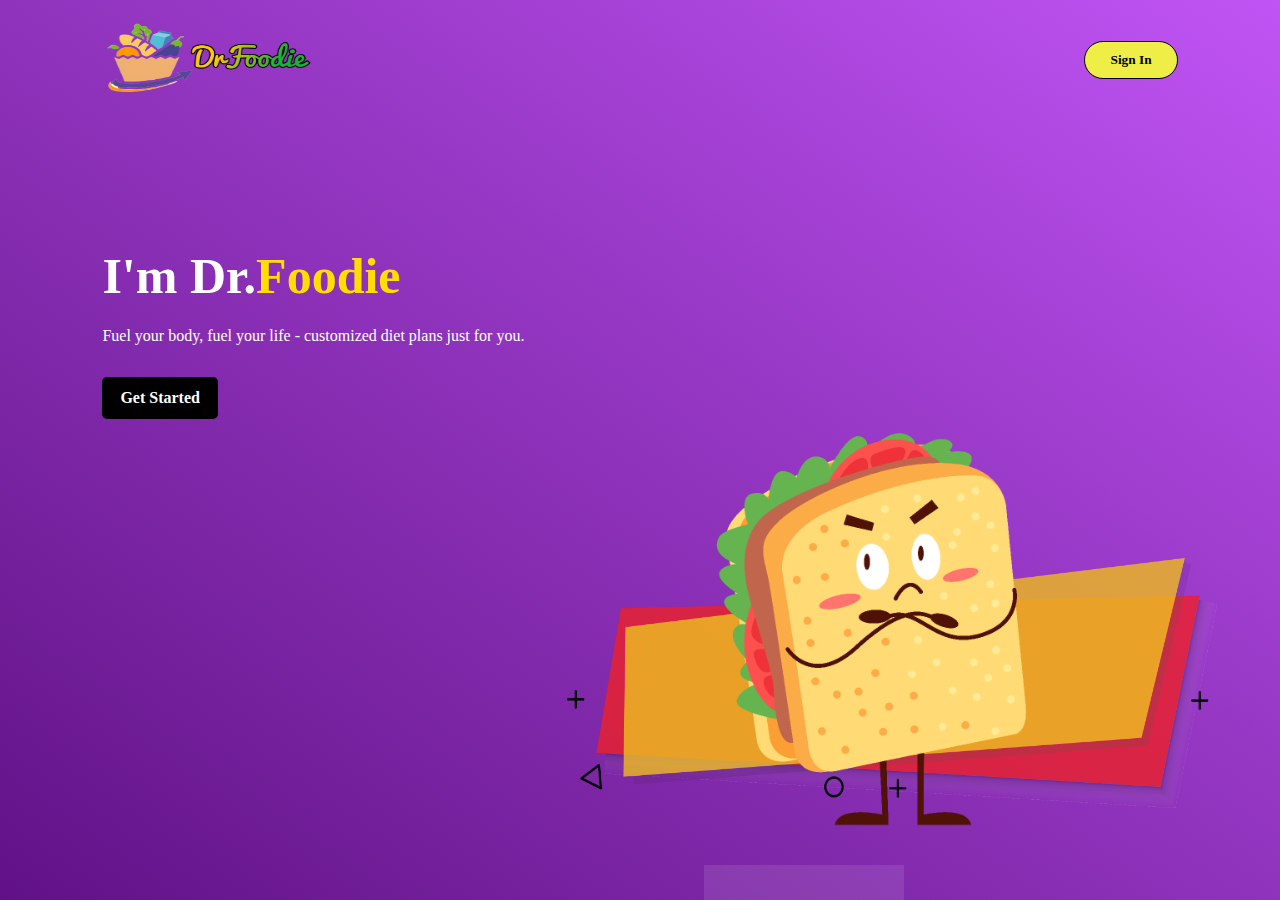
<file: index.html>
<!DOCTYPE html>
<html lang="en">
<head>
    <meta charset="UTF-8">
    <meta http-equiv="X-UA-Compatible" content="IE=edge">
    <meta name="viewport" content="width=device-width, initial-scale=1.0">
    <title>Dr.Foodie - Home</title>
    <link rel="icon" type="image/x-icon" href="./images/favicon.png">
    <link rel="stylesheet" href="./styles.css">
    <link rel="stylesheet" href="https://cdnjs.cloudflare.com/ajax/libs/font-awesome/5.15.3/css/all.min.css" integrity="sha512-iBBXm8fW90+nuLcSKlbmrPcLa0OT92xO1BIsZ+ywDWZCvqsWgccV3gFoRBv0z+8dLJgyAHIhR35VZc2oM/gI1w==" crossorigin="anonymous" referrerpolicy="no-referrer" />
</head>
<body>
    <div class="hero">
        
        <ul class="squares">
            <li></li>
            <li></li>
            <li></li>
            <li></li>
            <li></li>
            <li></li>
            <li></li>
            <li></li>
            <li></li>
            <li></li>
        </ul>

        <nav class="navbar navbar-light bg-indigo-400">
            <div class="container">
            <a class="navbar-brand" href="#">
                <img src="./images/logo1.png" alt="" width="230" height="75">
            </a>
            </div>
            <button type="button" class="btn btn-primary" onclick="window.location.href='login.html';"><b>Sign In</b></button>
        </nav>

        <div class="detel">
            <h1>I'm Dr.<span id="Foodie">Foodie</span></h1>
            <p>Fuel your body, fuel your life - customized diet plans just for you.</p>
            <a href="./swipper.html"><span id="getStarted">Get Started </span></a>
        </div>
        
        <div class="images">
            <img src="./images/shape-6.png" class="shape">
            <img src="./images/Food.png" class="Food">
        </div>

        <div class="social">
           <a href="#"><i class="fab fa-linkedin" id="socialLinkedin"></i></a>
           <a href="#"><i class="fab fa-instagram" id="socialInsta"></i></a>
           <a href="#"><i class="fab fa-twitter" id="socialTwitter"></i></a>
        </div>
    </div>
</body>
</html>
</file>
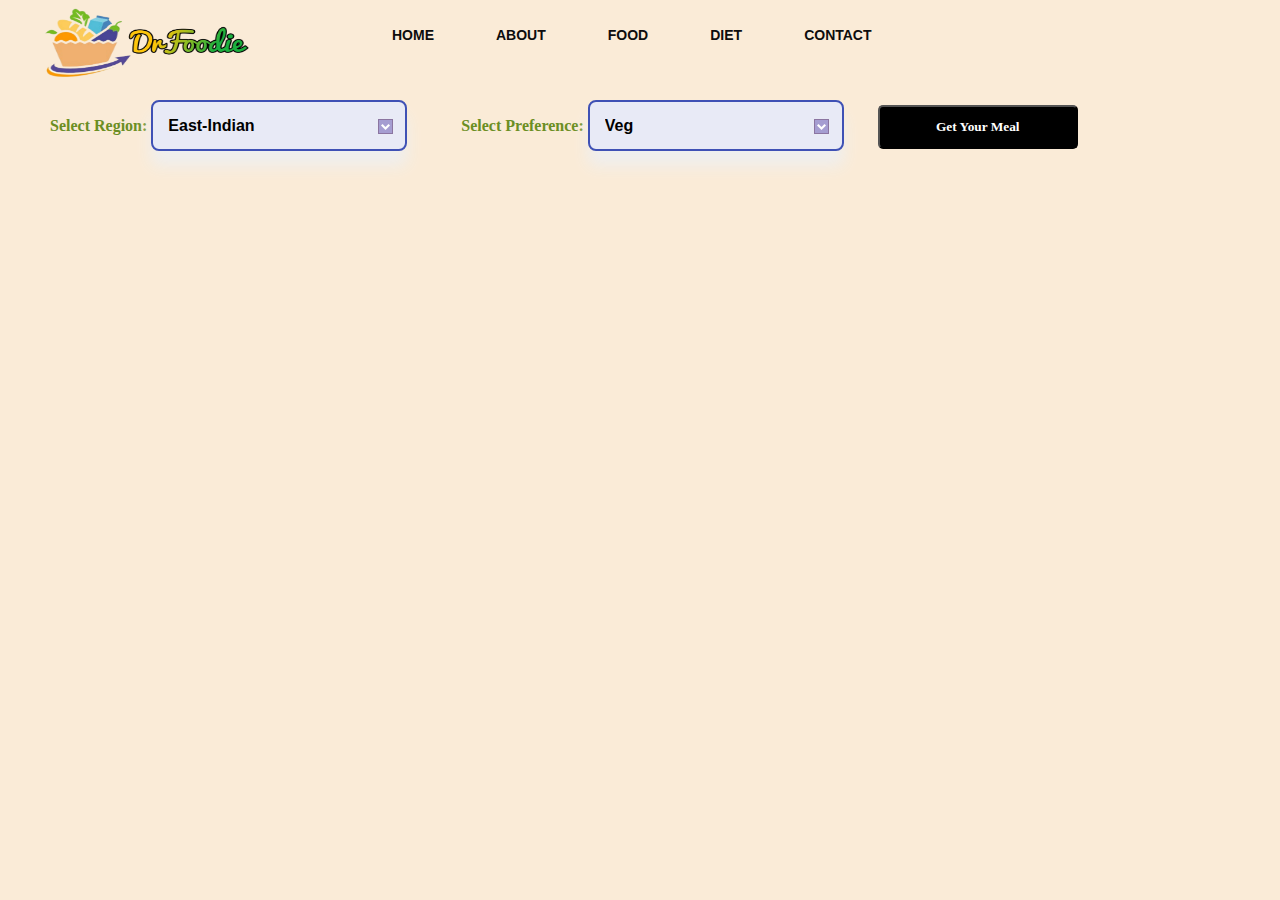
<file: diet.html>
<!DOCTYPE html>
<html lang="en">
<head>
    <meta charset="UTF-8">
    <meta http-equiv="X-UA-Compatible" content="IE=edge">
    <meta name="viewport" content="width=device-width, initial-scale=1.0">
    <link rel="icon" type="image/x-icon" href="./images/favicon.png">
    <link rel="stylesheet" href="https://cdnjs.cloudflare.com/ajax/libs/font-awesome/5.15.3/css/all.min.css" integrity="sha512-iBBXm8fW90+nuLcSKlbmrPcLa0OT92xO1BIsZ+ywDWZCvqsWgccV3gFoRBv0z+8dLJgyAHIhR35VZc2oM/gI1w==" crossorigin="anonymous" referrerpolicy="no-referrer" />
    <title>Dr.Foodie - Weight</title>
    <link rel="stylesheet" href="./diet.css">
</head>
<body>

    <div class="pageBody">

        <div class="navbar">
            <div class="icon">
                <a href="./index.html"> <img src="./images/logo1.png" class="logo"  alt="" width="230" height="75"></a>
            </div>

            <div class="menu">
                <ul>
                    <li><a href="#">HOME</a></li>
                    <li><a href="#">ABOUT</a></li>
                    <li><a href="#">FOOD</a></li>
                    <li><a href="#">DIET</a></li>
                    <li><a href="#">CONTACT</a></li>
                </ul>
            </div>
        </div> 
        <form action="" method="POST" onsubmit="submitA();return false;">
            <label for="Region">Select Region:</label>
                <select name="region" id="region" onchange="">
                    <option value="1">East-Indian</option>
                    <option value="2">North-Indian</option>
                    <option value="3">South-Indian</option>
                    <option value="4">West-Indian</option>
                    <option value="5">International</option>
                </select>
            <label for="Preference">Select Preference:</label>
                <select name="preference" id="preference">
                    <option value="a">Veg</option>
                    <option value="b">Non-Veg</option>
                </select>

            <button onclick="">Get Your Meal</button>
        </form>

        <div class="content">
            <div id="1a" style="display: none;" class="data">
                <p class="image"><img src="Diet Plan/Male/East Indian Veg Meal Plan - Male.jpg" width="1000px"></p>
            </div>
            <div id="2a" style="display: none;" class="data">
                <p class="image"><img src="Diet Plan/Male/North Indian Veg Meal Plan - Male.jpg" width="1000px"></p>
            </div>
            <div id="3a" style="display: none;" class="data">
                <p class="image"><img src="Diet Plan/Male/South Indian Veg Meal Plan - Male.jpg" width="1000px"></p>
            </div>
            <div id="4a" style="display: none;" class="data">
                <p class="image"><img src="Diet Plan/Male/West Indian Veg Meal Plan - Male.jpg" width="1000px"></p>
            </div>
            <div id="5a" style="display: none;" class="data">
                <p class="image"><img src="Diet Plan/Male/International Veg Meal Plan - Male.jpg" width="1000px"></p>
            </div>

            <div id="1b" style="display: none;" class="data">
                <p class="image"><img src="Diet Plan/Male/East Indian Non Veg Meal Plan - Male.jpg" width="1000px"></p>
            </div>
            <div id="2b" style="display: none;" class="data">
                <p class="image"><img src="Diet Plan/Male/North Indian Non Veg Meal Plan - Male.jpg" width="1000px"></p>
            </div>
            <div id="3b" style="display: none;" class="data">
                <p class="image"><img src="Diet Plan/Male/South Indian Non Veg Meal Plan - Male.jpg" width="1000px"></p>
            </div>
            <div id="4b" style="display: none;" class="data">
                <p class="image"><img src="Diet Plan/Male/West Indian Non Veg Meal Plan - Male.jpg" width="1000px"></p>
            </div>
            <div id="5b" style="display: none;" class="data">
                <p class="image"><img src="Diet Plan/Male/International Non Veg Meal Plan - Male.jpg" width="1000px"></p>
            </div>

        </div>

    <script src="https://cdnjs.cloudflare.com/ajax/libs/jquery/3.6.4/jquery.min.js"></script>
    <script>
     function submitA(){
        let region=document.querySelector('#region').value;
        let preference=document.querySelector('#preference').value;
        let res = region+""+preference;
        console.log(res);
        try {
            document.getElementById(res).style.display= "block";
        }catch(err) {
            console.error(err);
        }
        // return false;
     }
    </script>
</body>
</html>
</file>
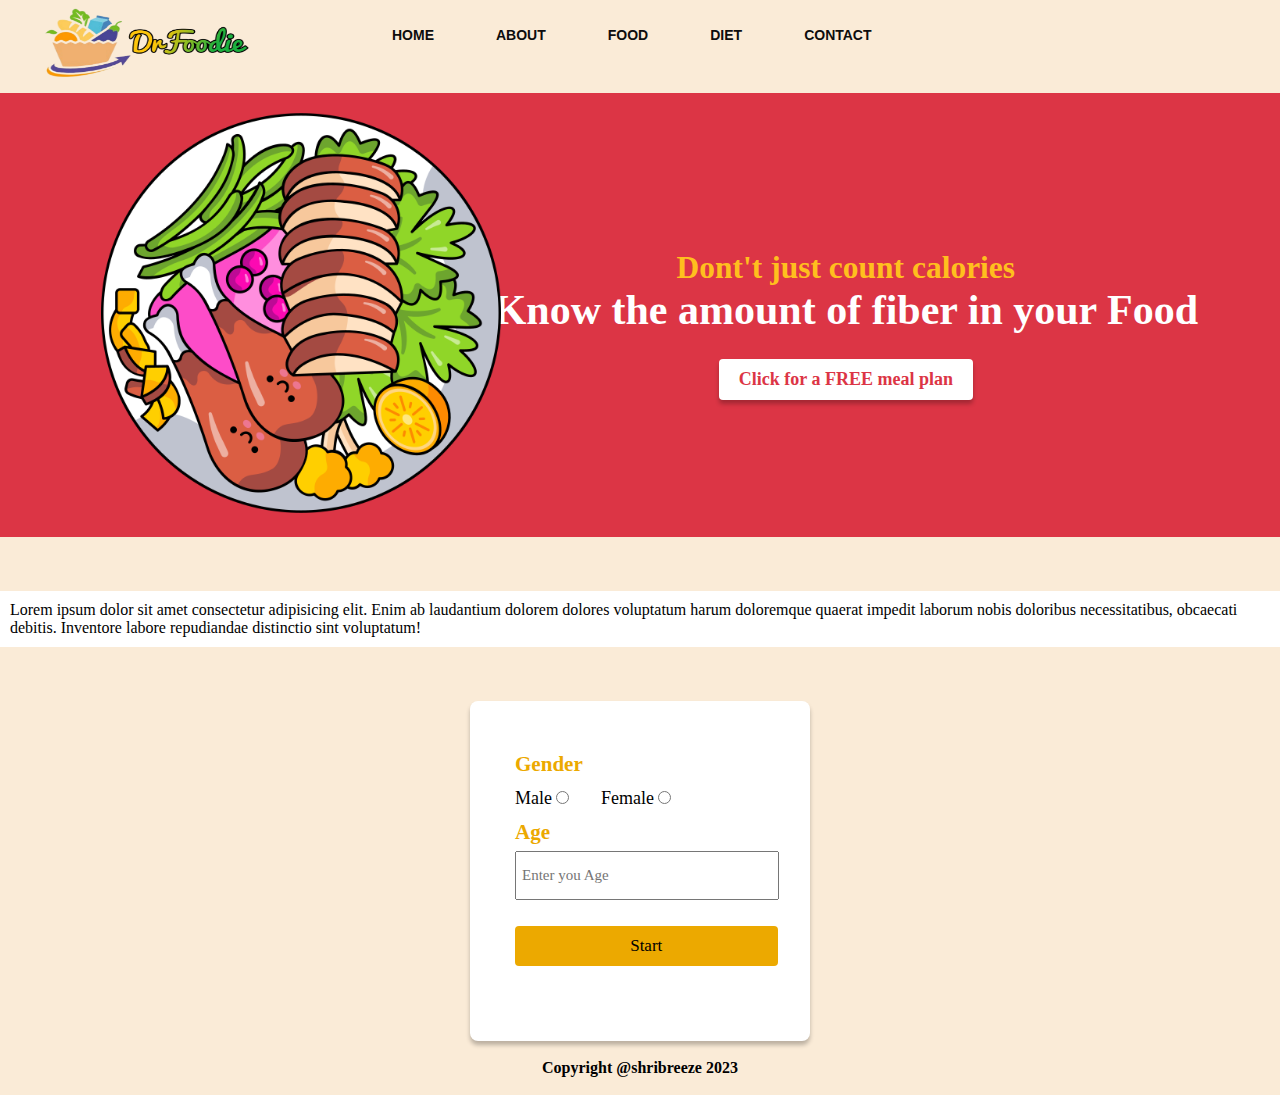
<file: page.html>
<!DOCTYPE html>
<html lang="en">
<head>
    <meta charset="UTF-8">
    <meta http-equiv="X-UA-Compatible" content="IE=edge">
    <meta name="viewport" content="width=device-width, initial-scale=1.0">
    <link rel="icon" type="image/x-icon" href="./images/favicon.png">
    <link rel="stylesheet" href="https://cdnjs.cloudflare.com/ajax/libs/font-awesome/5.15.3/css/all.min.css" integrity="sha512-iBBXm8fW90+nuLcSKlbmrPcLa0OT92xO1BIsZ+ywDWZCvqsWgccV3gFoRBv0z+8dLJgyAHIhR35VZc2oM/gI1w==" crossorigin="anonymous" referrerpolicy="no-referrer" />
    <title>Dr.Foodie - Weight</title>
    <link rel="stylesheet" href="./page.css">
</head>
<body>

    <div class="pageBody">
        <!-- <ul class="squares">
            <li></li>
            <li></li>
            <li></li>
            <li></li>
            <li></li>
            <li></li>
            <li></li>
            <li></li>
            <li></li>
            <li></li>
        </ul> -->

        <div class="navbar">
            <div class="icon">
                <a href="./index.html"> <img src="./images/logo1.png" class="logo"  alt="" width="230" height="75"></a>
            </div>

            <div class="menu">
                <ul>
                    <li><a href="#">HOME</a></li>
                    <li><a href="#">ABOUT</a></li>
                    <li><a href="#">FOOD</a></li>
                    <li><a href="diet.html">DIET</a></li>
                    <li><a href="#">CONTACT</a></li>
                </ul>
            </div>
        </div> 
        <br>

        <div class="banner">
            <div class="bannerImg">
                <img src="./images/dinner.png" height="400px">
            </div>

            <div class="bannerTagline">
                <h2 id="bannerLine1">Dont't just count calories</h2>
                <h1 id="bannerLine2">Know the amount of fiber in your Food</h1>
                <br>
                <a href="#mealForm"><button type="submit" class="bannerButton"><b>Click for a FREE meal plan</b></button></a>
            </div>
        </div>
<br>
<br>
<br>
        <div class="bannerPara">
            <p>Lorem ipsum dolor sit amet consectetur adipisicing elit. Enim ab laudantium dolorem dolores voluptatum harum doloremque quaerat
                 impedit laborum nobis doloribus necessitatibus, obcaecati debitis. Inventore labore repudiandae distinctio sint voluptatum!</p>
        </div>
        
<br>
<br>
<br>
        <center>
        <form action="#" id="mealForm">
            <div class="mealFormCard">
                <div class="cardGender">
                    <h3 class="cardText">Gender</h3>
                    Male  <input type="radio" name="Gender" value="Male">&nbsp;&nbsp;&nbsp;&nbsp;&nbsp;&nbsp;
                    Female  <input type="radio" name="Gender" value="Female">
                </div>
                
                <div class="cardAge">
                    <h3 class="cardText">Age</h3>
                    <input type="number" id="age" placeholder="Enter you Age" required>
                </div>
                <div class="cardSubmit">
                    <button type="submit" class="mealFormButton" onclick="window.location.href = 'diet.html';">Start</button>
                </div>
            </div>
        </form>
    </center>
    <br>
        <h4 style="text-align: center;">Copyright @shribreeze 2023</h4>
        <br>
        
    </div>
</body>
</html>
</file>
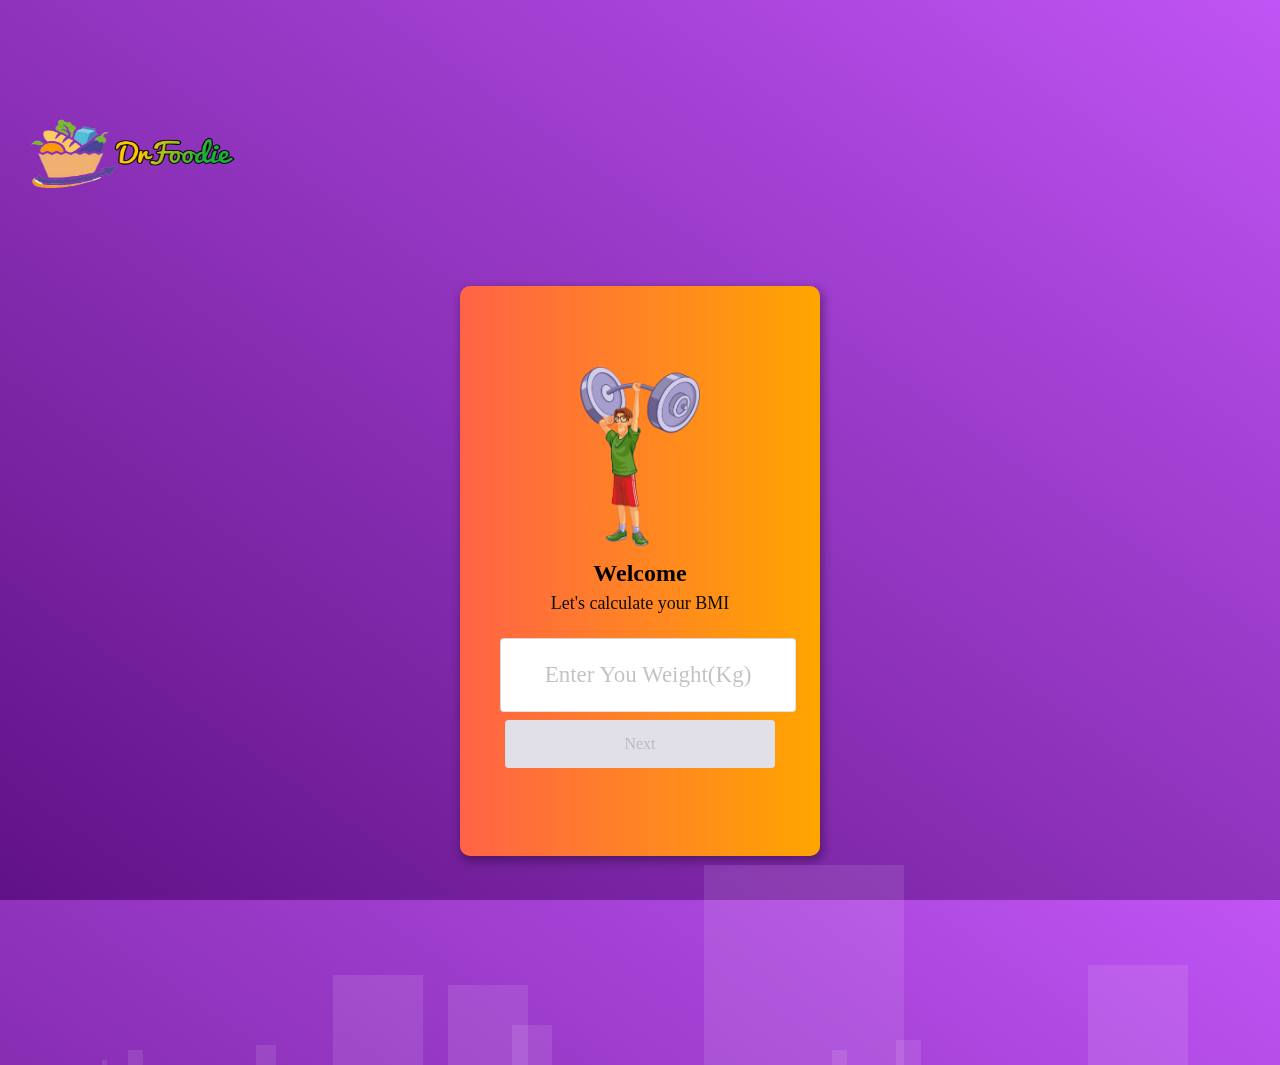
<file: swipper.html>
<!DOCTYPE html>
<html lang="en">
  <head>
    <meta charset="UTF-8" />
    <meta http-equiv="X-UA-Compatible" content="IE=edge" />
    <meta name="viewport" content="width=device-width, initial-scale=1.0" />
    <link rel="icon" type="image/x-icon" href="./images/favicon.png">
    <link href="https://cdn.jsdelivr.net/npm/bootstrap@5.0.2/dist/css/bootstrap.min.css" rel="stylesheet" integrity="sha384-EVSTQN3/azprG1Anm3QDgpJLIm9Nao0Yz1ztcQTwFspd3yD65VohhpuuCOmLASjC" crossorigin="anonymous">
    <title>Dr.Foodie - BMI Calculate</title>
    <link rel="stylesheet" href="./swipper.css" />
    <link rel="stylesheet" href="https://cdn.jsdelivr.net/npm/swiper@8/swiper-bundle.min.css" />

    <script>
      function calculateBMI() {
    let weight = document.getElementById("weight").value;
    let height = document.getElementById("height").value / 100;
    let bmi = weight / (height * height);
    document.getElementById("result").value = bmi.toFixed(1);

    if(bmi<18.5){
      document.querySelector(".abc").innerHTML = 'You are underweight';
      }
      else if (bmi>24.9) {
        document.querySelector(".abc").innerHTML = 'You are Overweight';
      }
      else{
        document.querySelector(".abc").innerHTML = 'You are Normal';
      }
  } 

</script>

  </head>
  <body>
    <div class="background">
      <ul class="squares">
          <li></li>
          <li></li>
          <li></li>
          <li></li>
          <li></li>
          <li></li>
          <li></li>
          <li></li>
          <li></li>
          <li></li>
      </ul>
  </div>

  <nav class="navbar navbar-light bg-indigo-400">
    <div class="container">
    <a class="navbar-brand" href="./index.html">
        <img src="./images/logo1.png" alt="" width="230" height="75">
    </a>
    </div>
  </nav>


  <div class="bodyPage">
    <br>
    <!-- Slider main container -->
    <center>
    <div class="card">
      <div class="swiper">
        <!-- Additional required wrapper -->
        <div class="swiper-wrapper">
          <!-- Slides -->
          <div class="swiper-slide">
            <img src="/images/weight.png" class="cardImg" />
            <h2>Welcome</h2>
            <h3>Let's calculate your BMI</h3>
            <input id="weight"
              spellcheck="false"
              oninput="checkValid(event)"
              type="text"
              placeholder="Enter You Weight(Kg)"
            />
            <button disabled type="button" onclick="gotoSlide(1)">Next</button>
          </div>
          <div class="swiper-slide">
            <div className="image-wrapper">
              <img src="./images/height.png" class="cardImg" />
            </div>
            <h2>Hurray!</h2>
            <h3>Let's calculate your BMI</h3>
            <input id="height"
              oninput="checkValid(event)"
              type="text"
              placeholder="Enter Your Height(cm)"
            />
            <button disabled type="button" onclick="gotoSlide(2);calculateBMI()">Next</button>
          </div>
          <div class="swiper-slide">
            <div className="image-wrapper">
              <img src="./images/Fitness.png" class="cardImg" />
            </div>
            <input type="text" id="result" name="result" readonly>
            <h3 class="abc">You're all good to go</h3>
            <button type="submit" onclick="window.location.href='page.html'">Done</button>
            <button class="secondary" onclick="restart()">Restart</button>
          </div>
        </div>
        <!-- If we need pagination -->
        <div class="swiper-pagination"></div>
      </div>
    </div>
  </center>
  </div>

    <script src="https://cdn.jsdelivr.net/npm/swiper@8/swiper-bundle.min.js"></script>
    <script src="./swipper.js"></script>
  </body>
</html>
</file>
<file: styles.css>
*{
    margin: 0;
    padding: 0;
    font-family: 'Comfortaa', cursive;
}

.hero{
    position: relative;
    width: 100%;
    height: 100vh;
    overflow: hidden;    
    background-color:#611187;
    background-image: linear-gradient(to right top, #611187, #7823a1, #8f33bc, #a743d8, #c054f4);  
    font-family: 'Comfortaa', cursive;
    position: relative;
}

nav{
    display: flex;
    width: 84%;
    margin: auto;
    padding: 20px 0;
    align-items: center;
    justify-content: space-between;
}

.logo{
    width: 200px;
    cursor: pointer;
}

button{
    color: black;
    padding: 10px 25px;
    background: rgb(238, 238, 71);
    border: 1px solid black;
    border-radius: 20px;
    outline: #000;
    transition: all 0.2s ease-in-out;
    cursor: pointer;
}

button:hover {
    color: #f3232f;
    box-shadow: 0 5px 15px rgba(145, 92, 182, .4);
    border: 1px solid #f32323;
  }
nav ul li {
    display: inline-block;
    list-style: none;
    margin: 10px 20px;
}

nav ul li a{
    text-decoration: none;
    color: #000;
    font-weight: bold;
}

nav ul li a:hover{
    color: red;
}

.detel{
    margin-left: 8%;
    margin-top: 10%;
}

.detel h1{
    font-size: 50px;
    color: #fff;
    margin-bottom: 20px;
}

#Foodie{
    color: rgb(255, 221, 0);
    
}

.detel p{
    color: #fff;
    line-height: 22px;
}

.detel a{
    background: black;
    padding: 12px 18px;
    text-decoration: none;
    font-weight: bold;
    color: #fff;
    display: inline-block;
    margin: 30px 0;
    border-radius: 5px;
}
.detel a:hover {
    background: rgb(255, 221, 0);
    color: black;
}
.images{
    width: 45%;
    height: 80%;
    position: absolute;
    bottom: 0;
    right: 100px;
}

.images img{
    position: absolute;
    left: 50%;
    bottom: 0;
    transform: translateX(-50%);
    transition: bottom 1s, left 1s;
    
}
.shape {
    height: 250px;
    width: 650px;
    margin-bottom: 16%;
}
.Food {
    height: 500px;
    margin-bottom: 4%;
}

.images:hover .shape{
    bottom: 40px;
}

.images:hover .Food{
    left: 45%;
}

.social{
    margin-left: 8%;
    margin-top: 100px;
}

.social a{
    font-size: 30px;
    color: #212121;
    margin-right: 20px;
}

#socialTwitter:hover{
    color: rgb(0, 162, 255);
}

#socialInsta:hover {
    color: firebrick;
}

#socialLinkedin:hover {
    color: rgb(5, 5, 137);
}


.squares li{
    position: absolute;
    display: block;
    list-style: none;
    background: rgba(255, 255, 255, 0.1);
    animation: animate 20s linear infinite;
    bottom: -165px;
    width: 25px;
    height: 25px;
  }
  
  .squares li:nth-child(1){
    left: 26%;
    width: 90px;
    height: 90px;
    animation-delay: 0s;
  }
  
  .squares li:nth-child(2){
    left: 8%;
    width: 5px;
    height: 5px;
    animation-delay: 5s;
    animation-duration: 5s;
  }
  
  .squares li:nth-child(3){
    left: 10%;
    width: 15px;
    height: 15px;
    animation-delay: 10s;
  }
  
  .squares li:nth-child(4){
    left: 20%;
    width: 20px;
    height: 20px;
    animation-delay: 6s;
    animation-duration: 40s;
  }
  
  .squares li:nth-child(5){
    left: 35%;
    width: 80px;
    height: 80px;
    animation-delay: 2s;
  }
  
  .squares li:nth-child(6){
    left: 40%;
    width: 40px;
    height: 40px;
    animation-delay: 10s;
  }
  
  .squares li:nth-child(7){
    left: 55%;
    width: 200px;
    height: 200px;
  }
  
  .squares li:nth-child(8){
    left: 65%;
    width: 15px;
    height: 15px;
    animation-duration: 35s;
  }
  
  .squares li:nth-child(9){
    left: 70%;
    width: 25px;
    height: 25px;
    animation-delay: 20s;
    animation-duration: 20s;
  }
  
  .squares li:nth-child(10){
    left: 85%;
    width: 100px;
    height: 100px;
    animation-delay: 1s;
    animation-duration: 15s;
  }
  
  @keyframes animate {
    0% {
      transform: translateY(0) rotate(0deg);
      opacity: 1;
      border-radius: 30%;
      -webkit-border-radius: 30%;
      -moz-border-radius: 30%;
    }
  
    100% {
      transform: translateY(-1000px) rotate(600deg);
      opacity: 0;
      border-radius: 50%;
      -webkit-border-radius: 50%;
      -moz-border-radius: 50%;  }
  }
</file>
<file: diet.css>
* {
    margin: 0;
    padding: 0;
    font-family: 'Comfortaa', cursive;
}

body {
    background-color: antiquewhite;
}

.navbar {
    width: 1200px;
    height: 75px;
    margin: auto;
}

.icon {
    width: 200px;
    float: left;
    height: 70px;
}

.logo {
    float: left;
    margin-top: 5px
}

.menu {
    width: 400px;
    float: left;
    height: 70px;
    margin-left: 7.5%;
}

ul {
    float: left;
    display: flex;
    justify-content: center;
    align-items: center;
}

ul li {
    list-style: none;
    margin-left: 62px;
    margin-top: 27px;
    font-size: 14px;
}

ul li a {
    text-decoration: none;
    color: #0d0d0d;
    font-family: Arial;
    font-weight: bold;
    transition: 0.25s ease-in-out;
}

ul li a:hover {
    color: #ff7200;
}
label {
    color: olivedrab;
    font-weight: bold;
    margin-left: 50px;
  }
select {
    width: 20%;
    padding: 15px;
    font-size: 16px;
    font-weight: 700;
    font-family: 'Poppins', sans-serif;
    border: none;
    border-radius: 8px;
    border: 2px solid #3f51b5;
    box-shadow: 0 15px 15px #efefef;
    appearance: none;
    background: #e8eaf6 url(images/arrow.png) no-repeat;
    background-position: 95% 55%;
    background-size: 22px;
}
button{
    background: black;
    padding: 12px 18px;
    text-decoration: none;
    font-weight: bold;
    color: #fff;
    display: inline-block;
    margin: 30px 0;
    border-radius: 5px;
    margin-left: 30px;
    width: 200px;
}
button:hover {
    background: rgb(255, 221, 0);
    color: black;
}
.content{
margin: 30px 0;
}
.content .data{
padding: 25px;
background-color: #fff;
border: 2px solid #8bc34a;
border-radius: 8px;
}
.image{
    display: block;
    margin-left: 250px;
}
</file>
<file: page.css>
*{
  margin: 0;
  padding: 0;
  font-family: 'Comfortaa', cursive;
}
body {
  background-color: antiquewhite;
}

.navbar{
  width: 1200px;
  height: 75px;
  margin: auto;
}

.icon{
  width: 200px;
  float: left;
  height: 70px;
}

.logo{
  float: left;
  margin-top: 5px
}

.menu{
  width: 400px;
  float: left;
  height: 70px;
  margin-left: 7.5%;
}

ul{
  float: left;
  display: flex;
  justify-content: center;
  align-items: center;
}

ul li{
  list-style: none;
  margin-left: 62px;
  margin-top: 27px;
  font-size: 14px;
}

ul li a{
  text-decoration: none;
  color: #0d0d0d;
  font-family: Arial;
  font-weight: bold;
  transition: 0.25s ease-in-out;
}

ul li a:hover{
  color: #ff7200;
}


    /* .pageBody {
    
      width: 100%;
      height: 100%;
      background-color:#611187;
      background-image: linear-gradient(to right top, #611187, #7823a1, #8f33bc, #a743d8, #c054f4);  
      font-family: 'Comfortaa', cursive;
    }
    .squares li{
    position: absolute;
    display: block;
    list-style: none;
    background: rgba(255, 255, 255, 0.1);
    animation: animate 20s linear infinite;
    bottom: -165px;
    width: 25px;
    height: 25px;
  }
  
  .squares li:nth-child(1){
    left: 26%;
    width: 90px;
    height: 90px;
    animation-delay: 0s;
  }
  
  .squares li:nth-child(2){
    left: 8%;
    width: 5px;
    height: 5px;
    animation-delay: 5s;
    animation-duration: 5s;
  }
  
  .squares li:nth-child(3){
    left: 10%;
    width: 15px;
    height: 15px;
    animation-delay: 10s;
  }
  
  .squares li:nth-child(4){
    left: 20%;
    width: 20px;
    height: 20px;
    animation-delay: 6s;
    animation-duration: 40s;
  }
  
  .squares li:nth-child(5){
    left: 35%;
    width: 80px;
    height: 80px;
    animation-delay: 2s;
  }
  
  .squares li:nth-child(6){
    left: 40%;
    width: 40px;
    height: 40px;
    animation-delay: 10s;
  }
  
  .squares li:nth-child(7){
    left: 55%;
    width: 200px;
    height: 200px;
  }
  
  .squares li:nth-child(8){
    left: 65%;
    width: 15px;
    height: 15px;
    animation-duration: 35s;
  }
  
  .squares li:nth-child(9){
    left: 70%;
    width: 25px;
    height: 25px;
    animation-delay: 20s;
    animation-duration: 20s;
  }
  
  .squares li:nth-child(10){
    left: 85%;
    width: 100px;
    height: 100px;
    animation-delay: 1s;
    animation-duration: 15s;
  }
  
  @keyframes animate {
    0% {
      transform: translateY(0) rotate(0deg);
      opacity: 1;
      border-radius: 30%;
      -webkit-border-radius: 30%;
      -moz-border-radius: 30%;
    }
  
    100% {
      transform: translateY(-1000px) rotate(600deg);
      opacity: 0;
      border-radius: 50%;
      -webkit-border-radius: 50%;
      -moz-border-radius: 50%;  }
  } */


  .banner {
    background-color: #dc3545;
    padding-top: 20px;
    padding-bottom: 20px;
    padding-left: 20px;
    padding-right: 20px;
    align-items: center;
    justify-content: center;
  }

  .bannerImg {
    margin-left: 6.5%;
  }

  .bannerTagline {
    text-align: center;
    float: right;
    margin-top: -21.5%;
    margin-right: 5%;
    font-size: 21px;
  }
  #bannerLine1 {
    color: #ffbf1e;
  }
  #bannerLine2 {
    color: white;
  }

  .bannerButton {
    padding-left: 20px;
    padding-right: 20px;
    padding-top: 10px;
    padding-bottom: 10px;
    border: 0px;
    border-radius: 4px;
    font-size: 18px;
    color: #dc3545;
    background-color: white;
    text-decoration: none;
    box-shadow: 0 4px 4px 0 rgba(0, 0, 0, 0.25);
  }
  .bannerButton:hover {
    background-color: white;
    color: black;
  }

  .mealFormCard {
    background-color: white;
    width: 250px;
    height: 250px;
    padding: 45px;
    padding-left: 45px;
    padding-right: 45px;
    box-shadow: 0 4px 4px 0 rgba(0, 0, 0, 0.25);
    border-radius: 8px;
    text-align: left;
    font-size: 18px;
  }

  .cardText {
    color: #eca900;
  }

  #age {
    width: 100%;
    height: 35px;
    padding: 5px;
    font-size: 15px;
  }

  .cardGender {
    line-height: 1.75;
  }
  .cardAge {
    line-height: 1.75;
  }
  .cardSubmit{
    line-height: 5;
    text-align: center;
  }

  .mealFormButton {
    width: 105%;
    height: 40px;
    border: 0px;
    background-color: #eca900;
    border-radius: 4px;
    font-size: 17px;
  }

  .mealFormButton:hover{
    color: white;
  }

  .bannerPara {
    background-color: white;
    padding: 10px;
  }
</file>
<file: swipper.css>
html,
body {
    height:100vh;
}
body {
  margin: 0;
  display: grid;
  text-align: center;
  overflow: hidden;    
  background-color:#611187;
  background-image: linear-gradient(to right top, #611187, #7823a1, #8f33bc, #a743d8, #c054f4);  
  font-family: 'Comfortaa', cursive;
  position: relative;
}

.bodyPage {
  place-items: center;
  place-content: center;
}
nav{
  display: flex;
  width: 96%;
  margin: auto;
  padding: 20px 0;
  align-items: center;
  justify-content: space-between;
}
.logo{
  width: 200px;
  cursor: pointer;
}
.squares li{
  position: absolute;
  display: block;
  list-style: none;
  background: rgba(255, 255, 255, 0.1);
  animation: animate 20s linear infinite;
  bottom: -165px;
  width: 25px;
  height: 25px;
}
.squares li:nth-child(1){
  left: 26%;
  width: 90px;
  height: 90px;
  animation-delay: 0s;
}

.squares li:nth-child(2){
  left: 8%;
  width: 5px;
  height: 5px;
  animation-delay: 5s;
  animation-duration: 5s;
}

.squares li:nth-child(3){
  left: 10%;
  width: 15px;
  height: 15px;
  animation-delay: 10s;
}

.squares li:nth-child(4){
  left: 20%;
  width: 20px;
  height: 20px;
  animation-delay: 6s;
  animation-duration: 40s;
}

.squares li:nth-child(5){
  left: 35%;
  width: 80px;
  height: 80px;
  animation-delay: 2s;
}

.squares li:nth-child(6){
  left: 40%;
  width: 40px;
  height: 40px;
  animation-delay: 10s;
}

.squares li:nth-child(7){
  left: 55%;
  width: 200px;
  height: 200px;
}

.squares li:nth-child(8){
  left: 65%;
  width: 15px;
  height: 15px;
  animation-duration: 35s;
}

.squares li:nth-child(9){
  left: 70%;
  width: 25px;
  height: 25px;
  animation-delay: 20s;
  animation-duration: 20s;
}

.squares li:nth-child(10){
  left: 85%;
  width: 100px;
  height: 100px;
  animation-delay: 1s;
  animation-duration: 15s;
}

@keyframes animate {
  0% {
    transform: translateY(0) rotate(0deg);
    opacity: 1;
    border-radius: 30%;
    -webkit-border-radius: 30%;
    -moz-border-radius: 30%;
  }

  100% {
    transform: translateY(-1000px) rotate(600deg);
    opacity: 0;
    border-radius: 50%;
    -webkit-border-radius: 50%;
    -moz-border-radius: 50%;  }
}

.card {
  margin-bottom: 5%;
  width: 360px;
  height: 490px;
  padding: 80px 0 0;
  border-radius: 10px;
  background:linear-gradient(to left , orange, tomato);
  box-shadow: 2px 4px 8px 2px rgba(0,0,0,0.3);
}


.card:hover {
  box-shadow: 2px 12px 24px 0px rgba(0,0,0,0.5);
  transition: .3s;
}

.cardImg {
  margin: 0 auto 10px;
  width: 140px;
  height: 180px;
  object-fit: contain;
}

h2 {
  color: #000000;
  margin: 0 0 6px;
}
#result {
  background: transparent;
  border: none;
}

input[type="text"] {
  font-size: 23px;
}

h3 {
  color: #0b0b0c;
  margin: 0 0 24px;
  font-weight: 400;
  font-size: 18px;
  align-self: stretch;
}

input,
button {
  display: block;
  height: 48px;
  width: 270px;
  margin: 0 40px;
  border-radius: 4px;
  font-size: 16px;
  font-family: inherit;
  outline: none;
  text-align: center;
}

input {
  border-width: 1px;
  border-color: rgba(0, 0, 0, 0.16);
  padding: 12px;
  margin-bottom: 8px;
}

input::placeholder {
  color: rgba(0, 0, 0, 0.24);
}

button {
  background: #9563ff;
  color: #f9f9f9;
  border: 0;
  cursor: pointer;
  transition: 0.175s;
}

button:disabled {
  background: #e1e0e8;
  color: #bbbac5;
  cursor: not-allowed;
}

button.secondary {
  background: transparent;
  color: #7e7d8a;
}

button[type="submit"] {
  margin-bottom: 8px;
}

.swiper {
  width: 100%;
}
</file>
